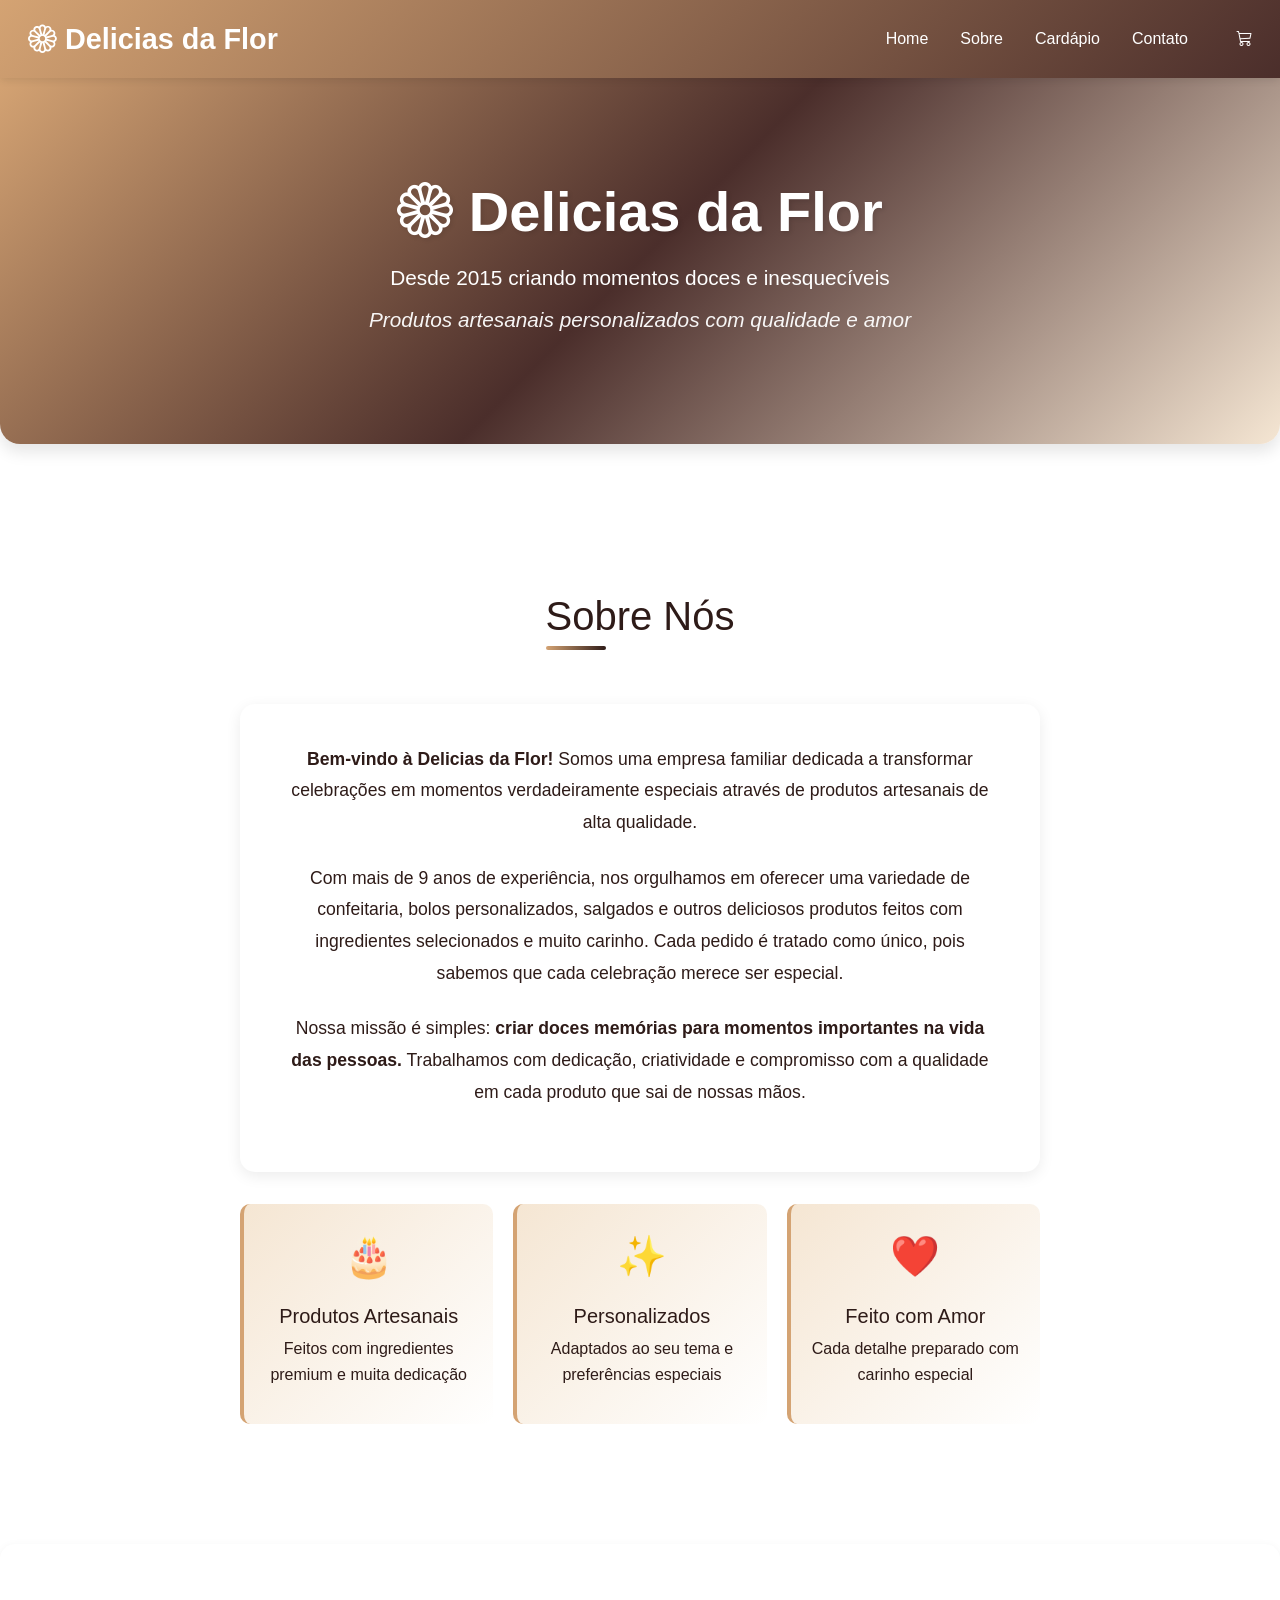
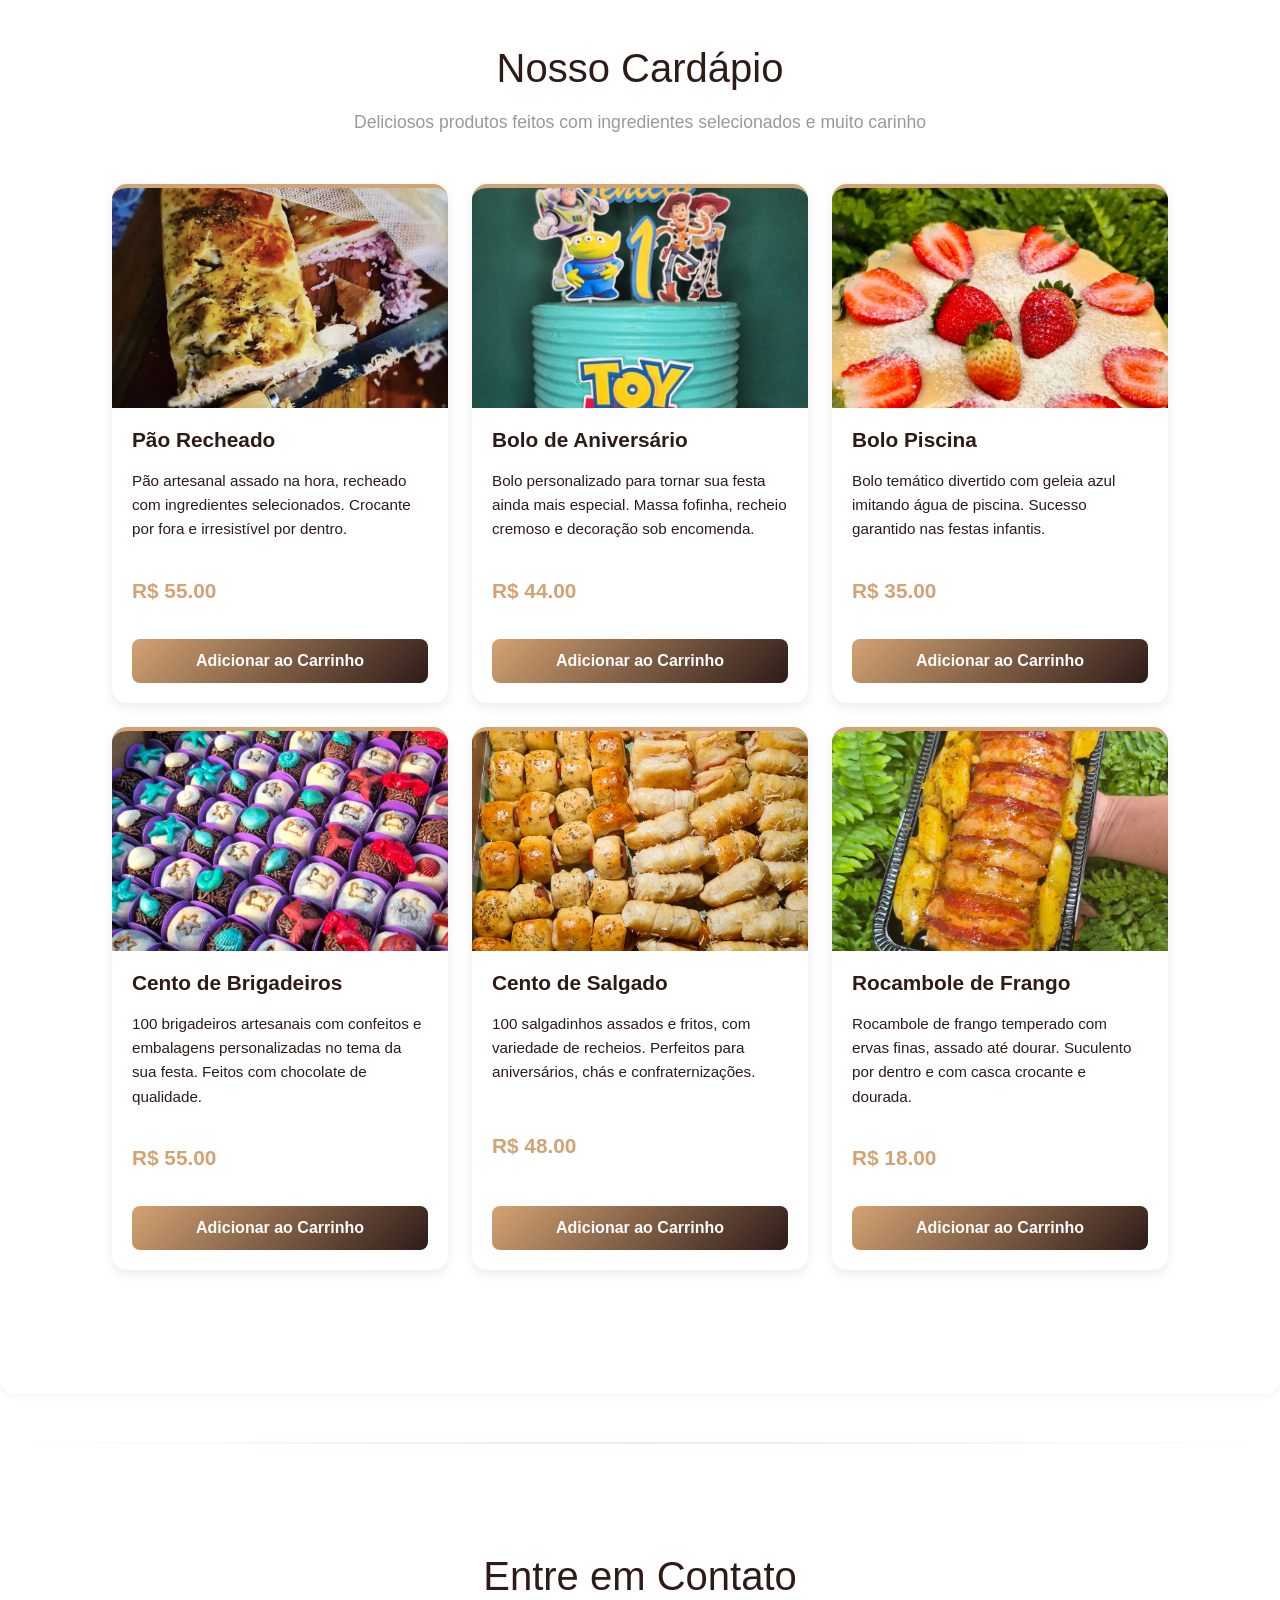
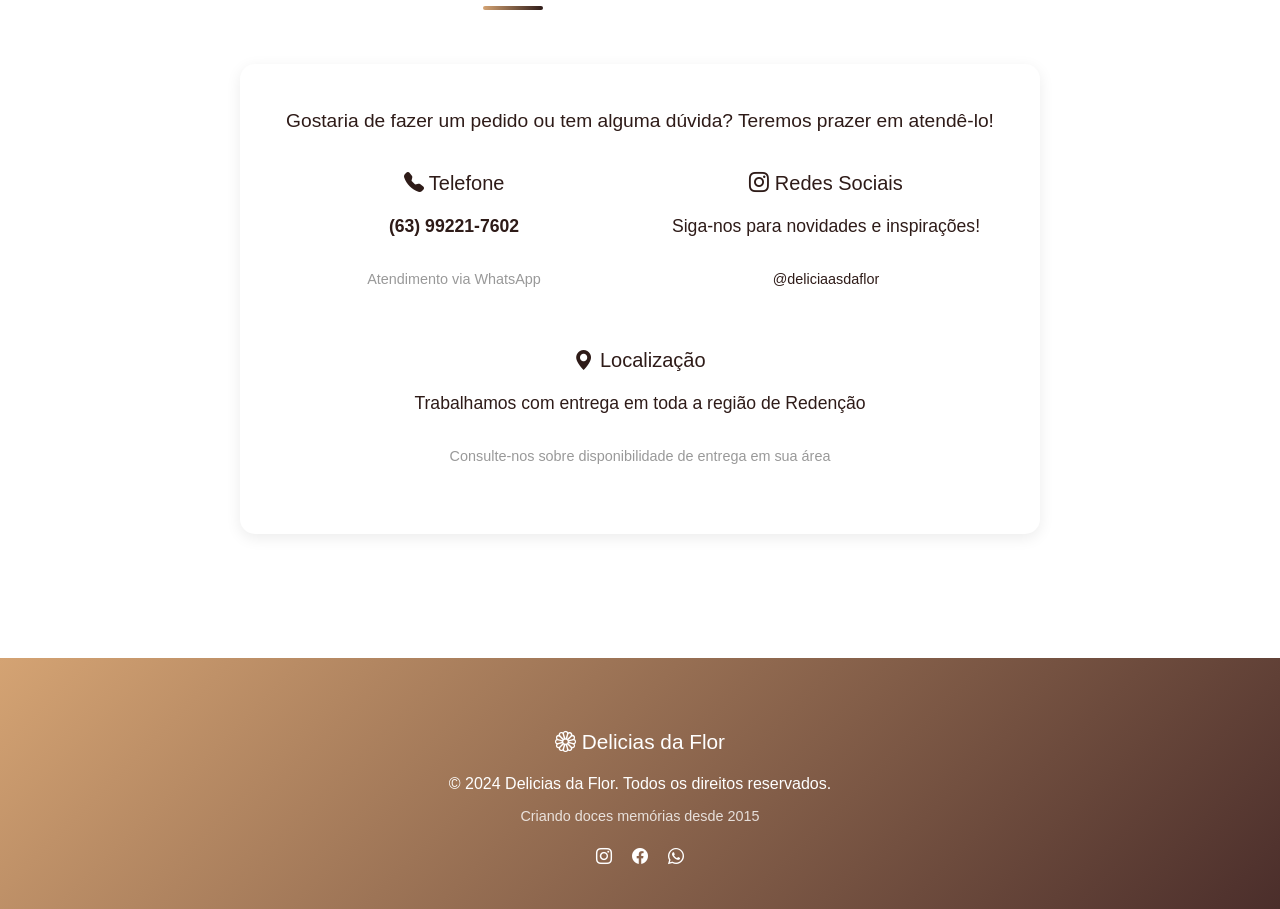
<file: index.html>
<!doctype html>
<html lang="pt-br">
  <head>
    <meta charset="utf-8">
    <meta name="viewport" content="width=device-width, initial-scale=1">
    <title>Delicias da Flor</title>
    <link href="https://cdn.jsdelivr.net/npm/bootstrap@5.3.8/dist/css/bootstrap.min.css" rel="stylesheet" integrity="sha384-sRIl4kxILFvY47J16cr9ZwB07vP4J8+LH7qKQnuqkuIAvNWLzeN8tE5YBujZqJLB" crossorigin="anonymous">
    <link href="https://cdn.jsdelivr.net/npm/bootstrap-icons@1.11.3/font/bootstrap-icons.css" rel="stylesheet">
    <link rel="stylesheet" href="style.css">
  </head>

  <body>

    <nav class="navbar navbar-expand-lg sticky-top">
      <div class="container-fluid">
        <span class="nav-brand">
          <i class="bi bi-flower1"></i> Delicias da Flor
        </span>
        <button class="navbar-toggler" type="button" data-bs-toggle="collapse" data-bs-target="#navbarNav" aria-controls="navbarNav" aria-expanded="false" aria-label="Toggle navigation">
          <span class="navbar-toggler-icon"></span>
        </button>
        <div class="collapse navbar-collapse" id="navbarNav">
          <ul class="navbar-nav ms-auto">
            <li class="nav-item">
              <a class="nav-link active" aria-current="page" href="#home">Home</a>
            </li>
            <li class="nav-item">
              <a class="nav-link" href="#sobre">Sobre</a>
            </li>
            <li class="nav-item">
              <a class="nav-link" href="#cardapio">Cardápio</a>
            </li>
            <li class="nav-item">
              <a class="nav-link" href="#contato">Contato</a>
            </li>
          </ul>
          <ul class="navbar-nav ms-3">
            <li class="nav-item">
              <a class="nav-link active" href="#" data-bs-toggle="offcanvas" data-bs-target="#cartOffcanvas" aria-controls="cartOffcanvas"><i class="bi bi-cart3"></i></a>
            </li>
          </ul>
        </div>
      </div>
    </nav>

    <div class="offcanvas offcanvas-end" tabindex="-1" id="cartOffcanvas" aria-labelledby="cartOffcanvasLabel">
      <div class="offcanvas-header">
        <h5 class="offcanvas-title" id="cartOffcanvasLabel">Carrinho</h5>
        <button type="button" class="btn-close" data-bs-dismiss="offcanvas" aria-label="Close"></button>
      </div>
      <div class="offcanvas-body">
        <div id="cartItems">
          
        </div>
        <div class="mt-3">
          <h6>Total: R$ <span id="cartTotal">0.00</span></h6>
          <button class="btn btn-primary w-100" data-bs-toggle="modal" data-bs-target="#orderModal">Confirmar Pedido</button>
        </div>
      </div>
    </div>

    <div class="modal fade" id="orderModal" tabindex="-1" aria-labelledby="orderModalLabel" aria-hidden="true">
      <div class="modal-dialog">
        <div class="modal-content">
          <div class="modal-header">
            <h5 class="modal-title" id="orderModalLabel">Confirmar Pedido</h5>
            <button type="button" class="btn-close" data-bs-dismiss="modal" aria-label="Close"></button>
          </div>
          <div class="modal-body">
            <form id="orderForm">
              <div class="mb-3">
                <label for="firstName" class="form-label">Nome</label>
                <input type="text" class="form-control" id="firstName" required>
              </div>
              <div class="mb-3">
                <label for="lastName" class="form-label">Sobrenome</label>
                <input type="text" class="form-control" id="lastName" required>
              </div>
              <div class="mb-3">
                <label for="phone" class="form-label">Telefone</label>
                <input type="number" class="form-control" id="phone" required>
              </div>
              <div class="mb-3">
                <label for="payment" class="form-label">Forma de Pagamento</label>
                <select class="form-select" id="payment" required>
                  <option value="">Selecione</option>
                  <option value="dinheiro">Dinheiro</option>
                  <option value="cartao">Cartão</option>
                  <option value="pix">PIX</option>
                </select>
              </div>
              <div class="mb-3">
                <label for="address" class="form-label">Endereço</label>
                <textarea class="form-control" id="address" rows="3" required></textarea>
              </div>
            </form>
          </div>
          <div class="modal-footer">
            <button type="button" class="btn btn-secondary" data-bs-dismiss="modal">Cancelar</button>
            <button type="button" class="btn btn-primary" onclick="confirmOrder()">Confirmar</button>
          </div>
        </div>
      </div>
    </div>

    <div class="toast-container position-fixed top-0 end-0 p-3">
      <div id="toast" class="toast" role="alert" aria-live="assertive" aria-atomic="true">
        <div class="toast-header">
          <i class="bi bi-check-circle-fill text-success me-2"></i>
          <strong class="me-auto">Notificação</strong>
          <button type="button" class="btn-close" data-bs-dismiss="toast" aria-label="Close"></button>
        </div>
        <div class="toast-body" id="toastMessage">
          Item adicionado ao carrinho!
        </div>
      </div>
    </div>
   
    <div class="modal fade" id="successModal" tabindex="-1" aria-labelledby="successModalLabel" aria-hidden="true">
      <div class="modal-dialog">
        <div class="modal-content">
          <div class="modal-header">
            <h5 class="modal-title" id="successModalLabel">Pedido Confirmado!</h5>
            <button type="button" class="btn-close" data-bs-dismiss="modal" aria-label="Close"></button>
          </div>
          <div class="modal-body" id="successMessage">
            
          </div>
          <div class="modal-footer">
            <button type="button" class="btn btn-primary" data-bs-dismiss="modal">Fechar</button>
          </div>
        </div>
      </div>
    </div>

    <div id="home" class="hero-section">
      <h1><i class="bi bi-flower1"></i> Delicias da Flor</h1>
      <p>Desde 2015 criando momentos doces e inesquecíveis</p>
      <p class="hero-subtitle">Produtos artesanais personalizados com qualidade e amor</p>
    </div>

    <div id="sobre" class="section section-center">
      <h1>Sobre Nós</h1>
      <div class="section-content">
        <div class="about-content">
          <p>
            <strong>Bem-vindo à Delicias da Flor!</strong> Somos uma empresa familiar dedicada a transformar celebrações em momentos verdadeiramente especiais através de produtos artesanais de alta qualidade.
          </p>
          <p>
            Com mais de 9 anos de experiência, nos orgulhamos em oferecer uma variedade de confeitaria, bolos personalizados, salgados e outros deliciosos produtos feitos com ingredientes selecionados e muito carinho. Cada pedido é tratado como único, pois sabemos que cada celebração merece ser especial.
          </p>
          <p>
            Nossa missão é simples: <strong>criar doces memórias para momentos importantes na vida das pessoas.</strong> Trabalhamos com dedicação, criatividade e compromisso com a qualidade em cada produto que sai de nossas mãos.
          </p>
        </div>

        <div class="features">
          <div class="feature-box">
            <div class="feature-icon">🎂</div>
            <h5>Produtos Artesanais</h5>
            <p>Feitos com ingredientes premium e muita dedicação</p>
          </div>
          <div class="feature-box">
            <div class="feature-icon">✨</div>
            <h5>Personalizados</h5>
            <p>Adaptados ao seu tema e preferências especiais</p>
          </div>
          <div class="feature-box">
            <div class="feature-icon">❤️</div>
            <h5>Feito com Amor</h5>
            <p>Cada detalhe preparado com carinho especial</p>
          </div>
        </div>
      </div>
    </div>

    <div class="cardapio-section" id="cardapio">
      <div class="container">
        <div class="section-center" style="margin-bottom: 3rem;">
          <h1>Nosso Cardápio</h1>
          <p style="color: #999; font-size: 1.1rem; margin-top: 1rem;">Deliciosos produtos feitos com ingredientes selecionados e muito carinho</p>
        </div>

        <div class="row">

        <div class="col-12 col-sm-6 col-md-4 mb-4">
            <div class="card">
                <img src="imagens/Pão recheado.jpeg" class="card-img-top img-produto" alt="Pão recheado">
                <div class="card-body">
                    <h5 class="card-title">Pão Recheado</h5>
                    <p class="card-text">Pão artesanal assado na hora, recheado com ingredientes selecionados. Crocante por fora e irresistível por dentro.</p>
                    <p class="card-text"><strong>R$ 55.00</strong></p>
                    <button class="btn btn-primary" onclick="addToCart('Pão Recheado', 55.00)">Adicionar ao Carrinho</button>
                </div>
            </div>
        </div>

        <div class="col-12 col-sm-6 col-md-4 mb-4">
            <div class="card">
                <img src="imagens/Bolo de aniversario.jpeg" class="card-img-top img-produto" alt="Bolo de aniversário">
                <div class="card-body">
                    <h5 class="card-title">Bolo de Aniversário</h5>
                    <p class="card-text">Bolo personalizado para tornar sua festa ainda mais especial. Massa fofinha, recheio cremoso e decoração sob encomenda.</p>
                    <p class="card-text"><strong>R$ 44.00</strong></p>
                    <button class="btn btn-primary" onclick="addToCart('Bolo de Aniversário', 44.00)">Adicionar ao Carrinho</button>
                </div>
            </div>
        </div>

        <div class="col-12 col-sm-6 col-md-4 mb-4">
            <div class="card">
                <img src="imagens/Bolo piscina.jpeg" class="card-img-top img-produto" alt="Bolo piscina">
                <div class="card-body">
                    <h5 class="card-title">Bolo Piscina</h5>
                    <p class="card-text">Bolo temático divertido com geleia azul imitando água de piscina. Sucesso garantido nas festas infantis.</p>
                    <p class="card-text"><strong>R$ 35.00</strong></p>
                    <button class="btn btn-primary" onclick="addToCart('Bolo Piscina', 35.00)">Adicionar ao Carrinho</button>
                </div>
            </div>
        </div>

        <div class="col-12 col-sm-6 col-md-4 mb-4">
            <div class="card">
                <img src="imagens/Cento de brigadeiro personalizados.jpeg" class="card-img-top img-produto" alt="Cento de brigadeiros personalizados">
                <div class="card-body">
                    <h5 class="card-title">Cento de Brigadeiros</h5>
                    <p class="card-text">100 brigadeiros artesanais com confeitos e embalagens personalizadas no tema da sua festa. Feitos com chocolate de qualidade.</p>
                    <p class="card-text"><strong>R$ 55.00</strong></p>
                    <button class="btn btn-primary" onclick="addToCart('Cento de Brigadeiros', 55.00)">Adicionar ao Carrinho</button>
                </div>
            </div>
        </div>

        <div class="col-12 col-sm-6 col-md-4 mb-4">
            <div class="card">
                <img src="imagens/Cento de salgado.jpeg" class="card-img-top img-produto" alt="Cento de salgado">
                <div class="card-body">
                    <h5 class="card-title">Cento de Salgado</h5>
                    <p class="card-text">100 salgadinhos assados e fritos, com variedade de recheios. Perfeitos para aniversários, chás e confraternizações.</p>
                    <p class="card-text"><strong>R$ 48.00</strong></p>
                    <button class="btn btn-primary" onclick="addToCart('Cento de Salgado', 48.00)">Adicionar ao Carrinho</button>
                </div>
            </div>
        </div>

        <div class="col-12 col-sm-6 col-md-4 mb-4">
            <div class="card">
                <img src="imagens/Rocambole de frango assado.jpeg" class="card-img-top img-produto" alt="Rocambole de frango assado">
                <div class="card-body">
                    <h5 class="card-title">Rocambole de Frango</h5>
                    <p class="card-text">Rocambole de frango temperado com ervas finas, assado até dourar. Suculento por dentro e com casca crocante e dourada.</p>
                    <p class="card-text"><strong>R$ 18.00</strong></p>
                    <button class="btn btn-primary" onclick="addToCart('Rocambole de Frango', 18.00)">Adicionar ao Carrinho</button>
                </div>
            </div>
        </div>

        </div>
      </div>
    </div>

    <hr>

    <div id="contato" class="section section-center">
      <h1>Entre em Contato</h1>
      <div class="section-content">
        <div class="about-content">
          <p style="font-size: 1.2rem; margin-bottom: 2rem;">
            Gostaria de fazer um pedido ou tem alguma dúvida? Teremos prazer em atendê-lo!
          </p>
          <div class="row">
            <div class="col-md-6 mb-3">
              <h5 style="color: var(--cor-destaque); margin-bottom: 1rem;">
                <i class="bi bi-telephone-fill"></i> Telefone
              </h5>
              <p><strong>(63) 99221-7602</strong></p>
              <p style="font-size: 0.9rem; color: #999;">Atendimento via WhatsApp</p>
            </div>
            <div class="col-md-6 mb-3">
              <h5 style="color: var(--cor-destaque); margin-bottom: 1rem;">
                <i class="bi bi-instagram"></i> Redes Sociais
              </h5>
              <p>Siga-nos para novidades e inspirações!</p>
              <p style="font-size: 0.9rem;">@deliciaasdaflor</p>
            </div>
          </div>
          <div class="row mt-3">
            <div class="col-12">
              <h5 style="color: var(--cor-destaque); margin-bottom: 1rem;">
                <i class="bi bi-geo-alt-fill"></i> Localização
              </h5>
              <p>Trabalhamos com entrega em toda a região de Redenção</p>
              <p style="font-size: 0.9rem; color: #999;">Consulte-nos sobre disponibilidade de entrega em sua área</p>
            </div>
          </div>
        </div>
      </div>
    </div>

    <footer class="text-center text-lg-start">
      <div class="text-center p-4">
        <h5 style="font-size: 1.3rem; margin-bottom: 1rem;">
          <i class="bi bi-flower1"></i> Delicias da Flor
        </h5>
        <p class="mb-2">© 2024 Delicias da Flor. Todos os direitos reservados.</p>
        <p style="font-size: 0.9rem; color: rgba(255,255,255,0.8); margin-bottom: 1rem;">
          Criando doces memórias desde 2015
        </p>

        <div class="social-links">
          <a href="https://www.instagram.com/deliciaasdaflor/" class="mx-2" title="Instagram">
            <i class="bi bi-instagram"></i>
          </a>
          <a href="https://www.facebook.com/deliciaasdaflor/" class="mx-2" title="Facebook">
            <i class="bi bi-facebook"></i>
          </a>
          <a href="https://wa.me/5563992217602" class="mx-2" title="WhatsApp">
            <i class="bi bi-whatsapp"></i>
          </a>
        </div>
      </div>
    </footer>

    <script src="script.js"></script>
    <script src="https://cdn.jsdelivr.net/npm/bootstrap@5.3.8/dist/js/bootstrap.bundle.min.js" integrity="sha384-FKyoEForCGlyvwx9Hj09JcYn3nv7wiPVlz7YYwJrWVcXK/BmnVDxM+D2scQbITxI" crossorigin="anonymous"></script>
  </body>
</html>
</file>
<file: style.css>
:root {
      --cor-primaria: #D4A373;
      --cor-secundaria: #4B2E2B;
      --cor-terciaria: #F5E6D3;
      --cor-destaque: #2E1B18;
      --cor-texto: #2E1B18;
      --cor-fundo: #FFFFFF;
    }

    * {
      margin: 0;
      padding: 0;
      box-sizing: border-box;
    }

    body {
      font-family: 'Segoe UI', Tahoma, Geneva, Verdana, sans-serif;
      color: var(--cor-texto);
      background-color: var(--cor-fundo);
      line-height: 1.6;
    }

    #home{
      padding: 100px;
    }

    #sobre{
      padding: 100px;
    }

    #cardapio{
      padding: 100px;
    }

    #contato{
      padding: 10 0px;
    }

    .navbar {
      background: linear-gradient(135deg, var(--cor-primaria) 0%, var(--cor-secundaria) 100%) !important;
      box-shadow: 0 2px 8px rgba(0, 0, 0, 0.1);
      padding: 1rem 0;
    }

    .navbar-nav .nav-link {
      color: white !important;
      font-weight: 500;
      margin: 0 0.5rem;
      transition: all 0.3s ease;
      position: relative;
    }

    .navbar-nav .nav-link:hover {
      color: var(--cor-fundo) !important;
      transform: translateY(-2px);
    }

    .navbar-nav .nav-link.active {
      color: white !important;
    }

    .nav-brand {
      font-size: 1.8rem;
      font-weight: bold;
      color: white;
      margin: 0 1rem;
    }

    .hero-section {
      background: linear-gradient(135deg, var(--cor-primaria) 0%, var(--cor-secundaria) 50%, var(--cor-terciaria) 100%);
      padding: 80px 20px;
      text-align: center;
      color: white;
      margin-bottom: 3rem;
      border-radius: 0 0 20px 20px;
      box-shadow: 0 8px 16px rgba(0, 0, 0, 0.1);
    }

    .hero-section h1 {
      font-size: 3.5rem;
      font-weight: 700;
      margin-bottom: 1rem;
      text-shadow: 2px 2px 4px rgba(0, 0, 0, 0.1);
    }

    .hero-section p {
      font-size: 1.3rem;
      font-weight: 300;
      margin-bottom: 0.5rem;
    }

    .hero-subtitle {
      font-size: 1rem;
      opacity: 0.95;
      font-style: italic;
    }

    .section {
      padding: 60px 20px;
      margin: 20px 0;
    }

    .section h1 {
      font-size: 2.5rem;
      margin-bottom: 2rem;
      color: var(--cor-destaque);
      position: relative;
      display: inline-block;
    }

    .section h1::after {
      content: '';
      position: absolute;
      bottom: -10px;
      left: 0;
      width: 60px;
      height: 4px;
      background: linear-gradient(90deg, var(--cor-primaria), var(--cor-destaque));
      border-radius: 2px;
    }

    .section-center {
      text-align: center;
    }

    .section-content {
      max-width: 800px;
      margin: 0 auto;
    }

    .about-content {
      background: white;
      padding: 40px;
      border-radius: 15px;
      box-shadow: 0 4px 15px rgba(0, 0, 0, 0.08);
      margin-top: 2rem;
    }

    .about-content p {
      font-size: 1.1rem;
      line-height: 1.8;
      margin-bottom: 1.5rem;
      color: var(--cor-texto);
    }

    .about-content strong {
      color: var(--cor-destaque);
    }

    .features {
      display: grid;
      grid-template-columns: repeat(auto-fit, minmax(200px, 1fr));
      gap: 20px;
      margin-top: 2rem;
    }

    .feature-box {
      background: linear-gradient(135deg, var(--cor-terciaria), white);
      padding: 20px;
      border-radius: 10px;
      text-align: center;
      border-left: 4px solid var(--cor-primaria);
      transition: all 0.3s ease;
    }

    .feature-box:hover {
      transform: translateY(-5px);
      box-shadow: 0 8px 20px rgba(208, 165, 212, 0.2);
    }

    .feature-icon {
      font-size: 2.5rem;
      margin-bottom: 1rem;
    }


    .card {
      border: none;
      border-radius: 15px;
      overflow: hidden;
      box-shadow: 0 4px 12px rgba(0, 0, 0, 0.08);
      transition: all 0.3s ease;
      height: 100%;
      background: white;
      border-top: 4px solid var(--cor-primaria);
      display: flex;
      flex-direction: column;
    }

    .card:hover {
      transform: translateY(-8px);
      box-shadow: 0 12px 25px rgba(212, 163, 115, 0.25);
    }

    .img-produto {
      width: 100%;
      height: 220px;
      object-fit: cover;
      object-position: center;
      transition: transform 0.3s ease;
    }

    .card:hover .img-produto {
      transform: scale(1.05);
    }

    .card-body {
      padding: 20px;
      display: flex;
      flex-direction: column;
      flex-grow: 1;
    }

    .card-title {
      color: var(--cor-destaque);
      font-weight: 600;
      margin-bottom: 1rem;
      font-size: 1.3rem;
    }

    .card-text {
      color: var(--cor-texto);
      font-size: 0.95rem;
      line-height: 1.6;
      flex-grow: 1;
    }

    .card-text strong {
      color: var(--cor-primaria);
      font-size: 1.3rem;
      display: block;
      margin: 1rem 0;
    }

    .card-body .btn {
      margin-top: auto;
    }

    .btn-primary {
      background: linear-gradient(135deg, var(--cor-primaria), var(--cor-destaque));
      border: none;
      border-radius: 8px;
      padding: 10px 20px;
      font-weight: 600;
      transition: all 0.3s ease;
      width: 100%;
    }

    .btn-primary:hover {
      transform: translateY(-2px);
      box-shadow: 0 6px 15px rgba(212, 163, 115, 0.4);
      background: linear-gradient(135deg, var(--cor-destaque), var(--cor-primaria));
      color: white;
    }

    .cardapio-section {
      background: white;
      padding: 60px 20px;
      border-radius: 15px;
      margin: 20px 0;
      box-shadow: 0 2px 10px rgba(0, 0, 0, 0.05);
    }

    .cardapio-section .row {
      max-width: 1200px;
      margin: 0 auto;
    }

    .cardapio-section .container {
      max-width: 100%;
      padding: 0;
    }

  
    footer {
      background: linear-gradient(135deg, var(--cor-primaria) 0%, var(--cor-secundaria) 100%);
      color: white;
      margin-top: 4rem;
      padding-top: 3rem;
    }

    footer p {
      margin: 0.5rem 0;
    }

    footer a {
      color: white;
      transition: all 0.3s ease;
      text-decoration: none;
    }

    footer a:hover {
      color: var(--cor-fundo);
      transform: scale(1.2);
    }

    footer .social-links {
      margin: 1rem 0;
    }

   
    hr {
      border: none;
      height: 2px;
      background: linear-gradient(90deg, transparent, var(--cor-primaria), transparent);
      margin: 3rem 0;
    }

    html {
      scroll-behavior: smooth;
    }

    @media (max-width: 576px) {
      
      #home {
        padding: 40px 15px !important;
      }

      #sobre {
        padding: 40px 15px !important;
      }

      #cardapio {
        padding: 40px 15px !important;
      }

      #contato {
        padding: 40px 15px !important;
      }

      
      .hero-section {
        padding: 50px 15px;
        border-radius: 0 0 15px 15px;
      }

      .hero-section h1 {
        font-size: 2rem;
        margin-bottom: 0.8rem;
      }

      .hero-section p {
        font-size: 1rem;
        margin-bottom: 0.3rem;
      }

      .hero-subtitle {
        font-size: 0.85rem;
      }

      
      .section {
        padding: 40px 15px;
        margin: 10px 0;
      }

      .section h1 {
        font-size: 1.8rem;
        margin-bottom: 1.5rem;
      }

      .section h1::after {
        width: 50px;
      }

      .about-content {
        padding: 20px;
        margin-top: 1rem;
      }

      .about-content p {
        font-size: 0.95rem;
        line-height: 1.7;
        margin-bottom: 1rem;
      }

    
      .features {
        grid-template-columns: 1fr;
        gap: 15px;
        margin-top: 1.5rem;
      }

      .feature-box {
        padding: 15px;
      }

      .feature-icon {
        font-size: 2rem;
        margin-bottom: 0.5rem;
      }

      .feature-box h5 {
        font-size: 1rem;
        margin-bottom: 0.5rem;
      }

      .feature-box p {
        font-size: 0.9rem;
      }

      
      .card {
        margin-bottom: 1rem;
      }

      .card-body {
        padding: 15px;
      }

      .card-title {
        font-size: 1.1rem;
        margin-bottom: 0.8rem;
      }

      .card-text {
        font-size: 0.85rem;
        line-height: 1.5;
      }

      .card-text strong {
        font-size: 1.1rem;
        margin: 0.8rem 0;
      }

      .img-produto {
        height: 160px;
      }

      .btn-primary {
        padding: 8px 15px;
        font-size: 0.9rem;
      }

      
      .cardapio-section {
        padding: 30px 15px;
        margin: 10px 0;
        border-radius: 10px;
      }

      .cardapio-section .row {
        margin: 0 -8px;
      }

      .cardapio-section .col-12,
      .cardapio-section .col-sm-6 {
        padding: 8px !important;
      }
      .navbar {
        padding: 0.8rem 0;
      }

      .nav-brand {
        font-size: 1.3rem;
        margin: 0 0.5rem;
      }

      .navbar-nav .nav-link {
        margin: 0.3rem 0.2rem;
        font-size: 0.95rem;
      }

      
      .form-control, .form-select {
        padding: 8px 12px;
        font-size: 0.95rem;
      }

      .form-label {
        font-size: 0.9rem;
      }

      
      footer {
        padding-top: 2rem;
      }

      footer h5 {
        font-size: 1.1rem;
        margin-bottom: 0.8rem;
      }

      footer p {
        font-size: 0.9rem;
      }

      .social-links a {
        margin: 0 0.5rem !important;
        font-size: 1.3rem;
      }

      
      .section-content {
        max-width: 100%;
      }
    }

    
    @media (min-width: 577px) and (max-width: 768px) {
      #home {
        padding: 60px 30px !important;
      }

      #sobre {
        padding: 60px 30px !important;
      }

      #cardapio {
        padding: 60px 30px !important;
      }

      #contato {
        padding: 60px 30px !important;
      }

      .hero-section h1 {
        font-size: 2.8rem;
      }

      .hero-section p {
        font-size: 1.1rem;
      }

      .section h1 {
        font-size: 2.2rem;
      }

      .img-produto {
        height: 200px;
      }

      .features {
        grid-template-columns: repeat(2, 1fr);
      }
    }

    
    .toast {
      background: white;
      border: 1px solid var(--cor-secundaria);
      border-radius: 10px;
      box-shadow: 0 4px 12px rgba(0, 0, 0, 0.15);
    }

    .toast-header {
      background: var(--cor-terciaria);
      border-bottom: 1px solid var(--cor-secundaria);
    }

    
    .modal-content {
      border: 1px solid var(--cor-secundaria);
      border-radius: 15px;
      box-shadow: 0 8px 25px rgba(0, 0, 0, 0.15);
    }

    .modal-header {
      background: linear-gradient(135deg, var(--cor-terciaria), white);
      border-bottom: 1px solid var(--cor-secundaria);
    }

    .modal-title {
      color: var(--cor-destaque);
      font-weight: 600;
    }

    .form-control, .form-select {
      border: 1px solid var(--cor-secundaria);
      border-radius: 8px;
      padding: 10px 15px;
    }

    .form-control:focus, .form-select:focus {
      border-color: var(--cor-primaria);
      box-shadow: 0 0 0 0.2rem rgba(212, 163, 115, 0.25);
    }

    .form-label {
      color: var(--cor-texto);
      font-weight: 500;
    }

    .offcanvas {
      background: var(--cor-fundo);
    }

    .offcanvas-header {
      background: linear-gradient(135deg, var(--cor-primaria), var(--cor-secundaria));
      color: white;
    }

    .offcanvas-title {
      font-weight: 600;
    }

    
    @keyframes fadeInUp {
      from {
        opacity: 0;
        transform: translateY(30px);
      }
      to {
        opacity: 1;
        transform: translateY(0);
      }
    }

    .card {
      animation: fadeInUp 0.5s ease-out;
    }

    .section-content {
      animation: fadeInUp 0.5s ease-out;
    }
</file>
